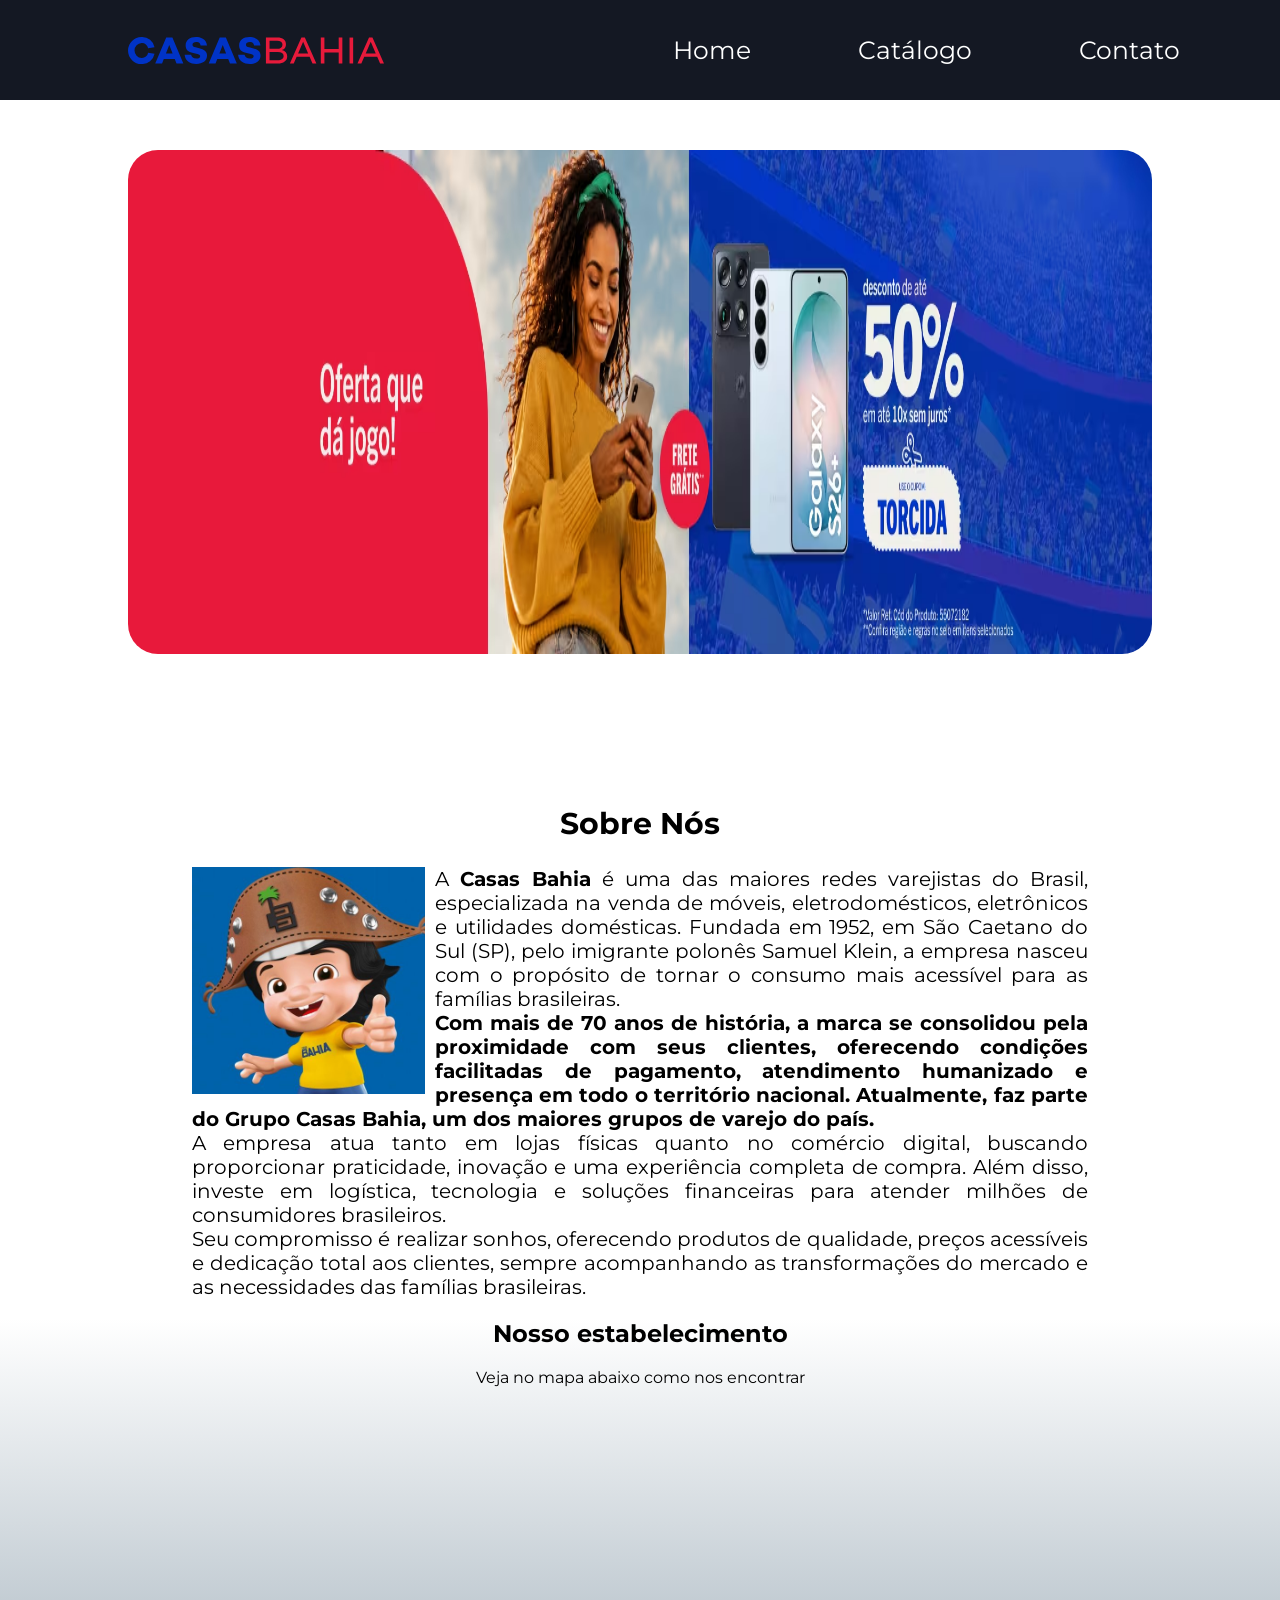
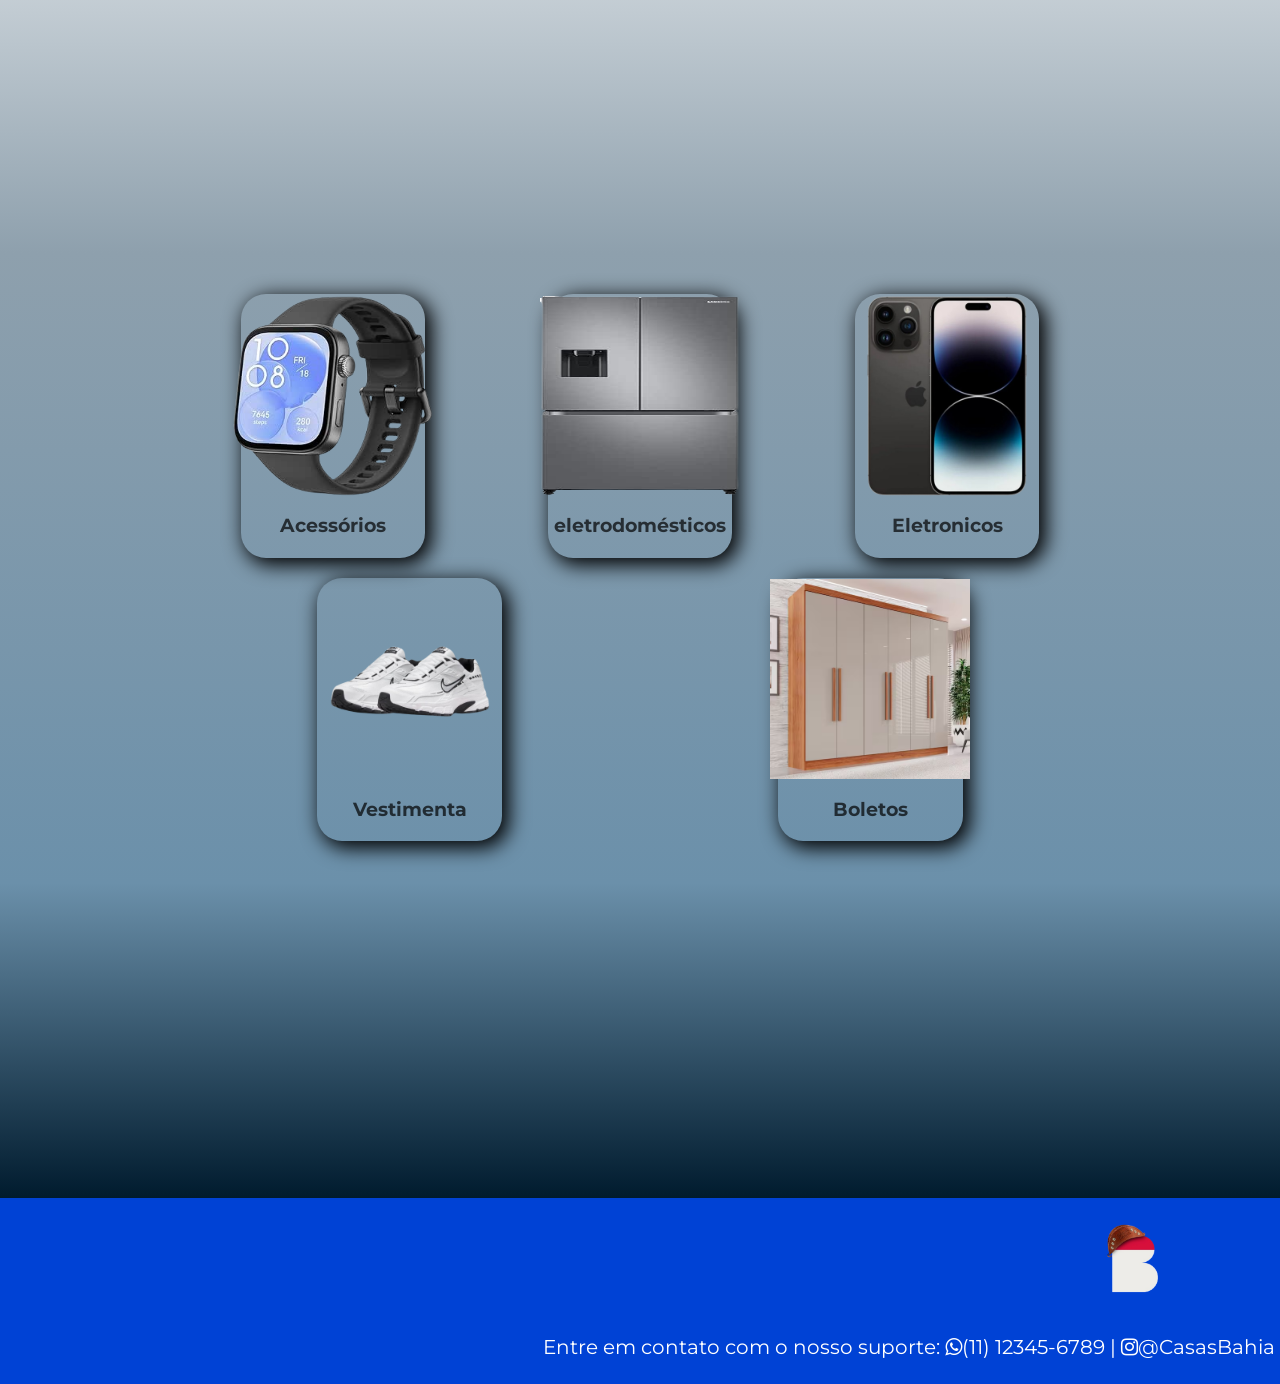
<file: index.html>
<html>
    <head>
        <link rel="stylesheet" href="./css/style.css">
        <link rel="icon" href="./img/global/logo.svg" type="image/x-con">
        <link rel="stylesheet" href="https://maxcdn.bootstrapcdn.com/font-awesome/4.5.0/css/font-awesome.min.css">
        <link rel="stylesheet" href="./css/header.css">
        <link rel="stylesheet" href="./css/footer.css">
        <title>CodeBank</title>
    </head>
    <body>
        <header>
            <div class="divHeader">
                <img class="logo" src="./img/global/logo.svg"/>
                <!--Barra de navegação-->
                <nav>
                    <!--Lista de itens do menu-->
                    <ul>
                        <li><a href="./index.html">Home</a></li>
                        <li><a href="./telas/catalogo.html">Catálogo</a></li>
                        <li><a href="./telas/contato.html">Contato</a></li>
                    </ul>
                </nav>
            </div>
        </header>  
        <div class="container">
            <!--Banner-->
            <img class="banner" src="./img/global/carrossel.avif" alt=""/>
        </div>
            <main>
                <!--Sobre Nós-->
                <section class="sobre_nos">
                    <h2 class="titulos titulo_sobre_nos">Sobre Nós</h2>
                    <img class="img_sobre_nos" src="./img/home/mascote.jpg" alt=""/> 
                    <p>A <strong>Casas Bahia</strong> é uma das maiores redes varejistas do Brasil, especializada na venda de móveis, eletrodomésticos, eletrônicos e utilidades domésticas. Fundada em 1952, em São Caetano do Sul (SP), pelo imigrante polonês Samuel Klein, a empresa nasceu com o propósito de tornar o consumo mais acessível para as famílias brasileiras.
                    <br>
                    <b>Com mais de 70 anos de história, a marca se consolidou pela proximidade com seus clientes, oferecendo condições facilitadas de pagamento, atendimento humanizado e presença em todo o território nacional. Atualmente, faz parte do Grupo Casas Bahia, um dos maiores grupos de varejo do país.</b>
                    <br>
                    A empresa atua tanto em lojas físicas quanto no comércio digital, buscando proporcionar praticidade, inovação e uma experiência completa de compra. Além disso, investe em logística, tecnologia e soluções financeiras para atender milhões de consumidores brasileiros.
                    <br>
                    Seu compromisso é realizar sonhos, oferecendo produtos de qualidade, preços acessíveis e dedicação total aos clientes, sempre acompanhando as transformações do mercado e as necessidades das famílias brasileiras.</p>
                </section>
                <!--NOSSO ESTABELECIMENTO-->
                <section class="mapa">
                    <h2 class="titulos-mapa">Nosso estabelecimento</h2>
                    <p>Veja no mapa abaixo como nos encontrar</p>
                    <iframe src="https://www.google.com/maps/embed?pb=!1m18!1m12!1m3!1d3653.937108993848!2d-46.465050423910974!3d-23.678206965896834!2m3!1f0!2f0!3f0!3m2!1i1024!2i768!4f13.1!3m3!1m2!1s0x94ce6961ee9b9477%3A0xf69c76ff6d9ead25!2sR.%20D%C3%A9cio%20de%20Assis%20Pedroso%20-%20Vila%20Assis%20Brasil%2C%20Mau%C3%A1%20-%20SP%2C%2009370-640!5e0!3m2!1spt-BR!2sbr!4v1772663717089!5m2!1spt-BR!2sbr" width="600" height="450" style="border:0;" allowfullscreen="" loading="lazy" referrerpolicy="no-referrer-when-downgrade"></iframe>
                </section>
            </main> 
            <!--Nossos Produtos-->
            <section class="Produtos">
                <div class="subProdutos">
                    <div class="Prod">
                        <div class="subProd">
                            <div class="legenda">
                                <a class="link" href="#Page_invest">
                                    <img src="./img/home/home-produtos/relogio-removebg-preview.png" alt="">
                                    <H3>Acessórios</H3>
                                </a>
                            </div>        
                        </div>
                        <div class="subProd">
                            <div class="legenda">
                                <a class="link" href="#Page_VT">
                                    <img src="./img/home/home-produtos/geladeira-removebg-preview.png" alt="">
                                    <h3>eletrodomésticos</h3>
                                </a>
                            </div>
                        </div>
                        <div class="subProd">
                            <div class="legenda">
                                <a class="link" href="#Page_emprestimo">
                                    <img src="./img/home/home-produtos/celular-removebg-preview.png" alt="">
                                    <h3>Eletronicos</h3>
                                </a>
                            </div>
                        </div>
                    </div>
                    <div class="Prod">
                        <div class="subProd">
                            <a class="link" href="#Page_caixinha">
                                <div class="legenda">
                                    <img src="./img/home/home-produtos/nike-removebg-preview.png" alt="">
                                    <h3>Vestimenta</h3>
                                </div>
                            </a>
                        </div>
                        <div class="subProd">
                            <div class="legenda">
                                <a class="link" href="#Page_boletos">
                                    <img class="prodImg" src="./img/produtos/armario.avif" alt="">
                                    <h3>Boletos</h3>
                                </a>
                            </div>
                        </div>
                    </div>
                </div>
            </section>
            <!--Video-->
            <section class="video">
                <iframe width="560" height="315" src="https://www.youtube.com/embed/FV9DAxppDcc?si=q1z5-Sr5oOnn63kw" title="YouTube video player" frameborder="0" allow="accelerometer; autoplay; clipboard-write; encrypted-media; gyroscope; picture-in-picture; web-share" referrerpolicy="strict-origin-when-cross-origin" allowfullscreen></iframe>
            </section>
            <footer>
                <img src="./img/global/footer.png" title="BancoDigital" class="logo_footer">
                <p>Entre em contato com o nosso suporte: 
                    <a href="https://wa.me/5511123456789" target="_blank">
                        <i class="fa fa-whatsapp"></i>(11) 12345-6789
                    </a> | 
                    <a href="https://instagram.com/richsrdsg" target="_blank">
                        <i class="fa fa-instagram"></i>@CasasBahia
                    </a>
                </p> 
            </footer>
    </body>
</html>
</file>
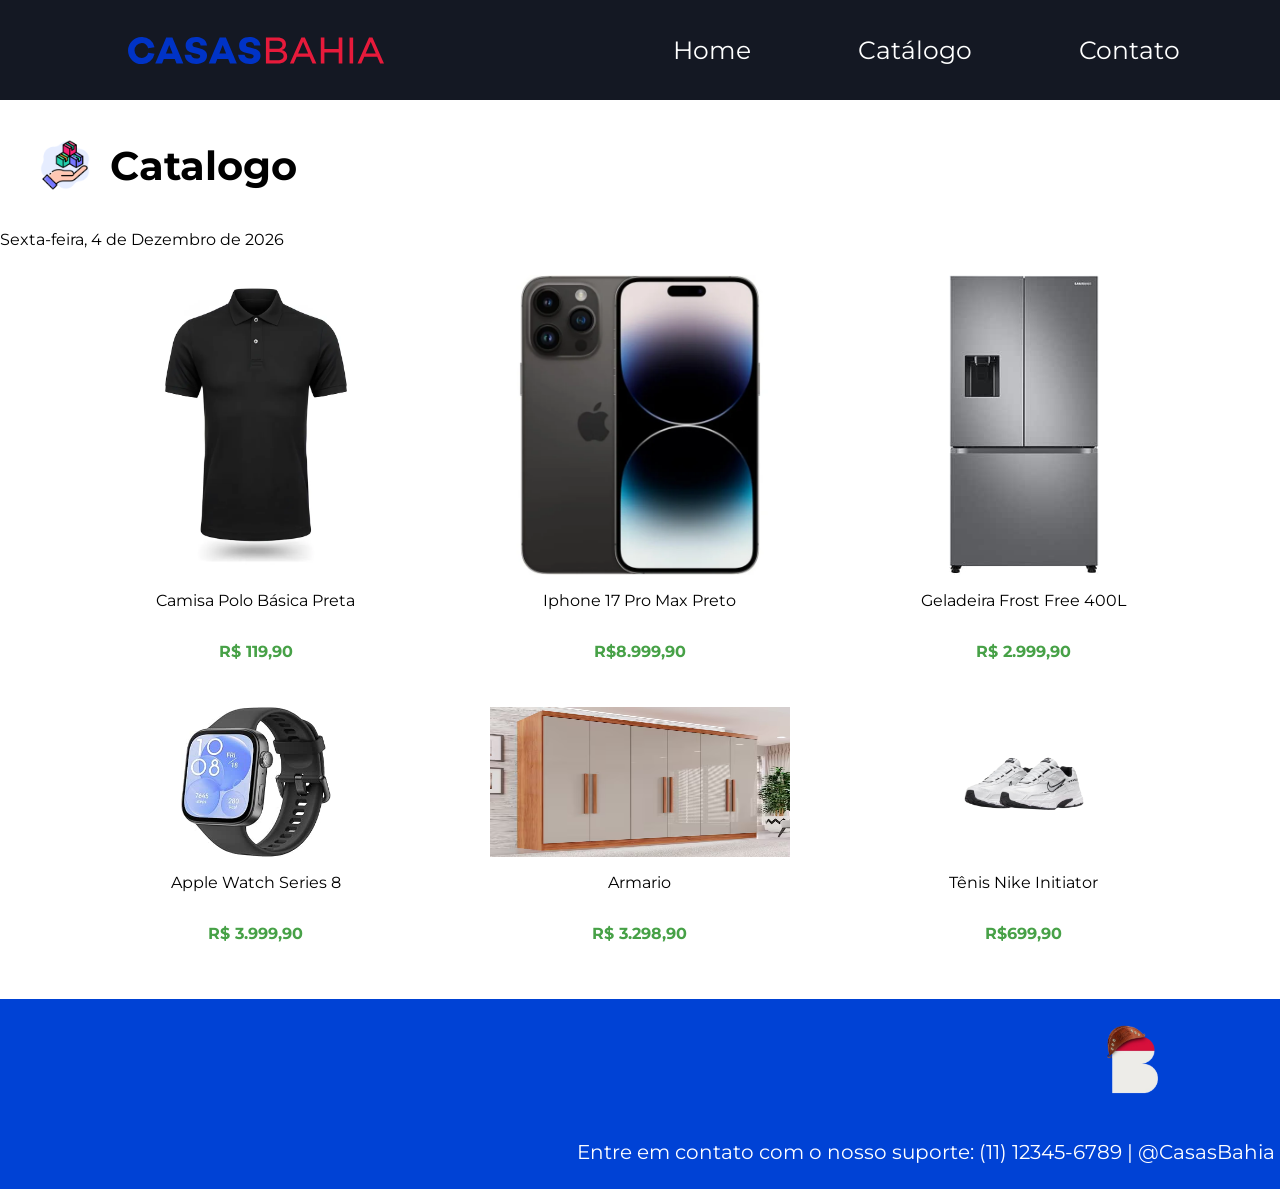
<file: telas/catalogo.html>
<!DOCTYPE html>
<html lang="en">
<head>
    <meta charset="UTF-8">
    <meta name="viewport" content="width=device-width, initial-scale=1.0">
    <link rel="stylesheet" href="../css/catalogo.css">
    <link rel="stylesheet" href="../css/header.css">
    <link rel="stylesheet" href="../css/footer.css">
    <title>CodeBank</title>
    <script>
        alert("Conheça nosso catalogo de produtos!")
            
            function abrirDetalhes(nome, imagem, descricao) {
                const url = `pop_produtos.html?nomeProduto=${encodeURIComponent(nome)}&imgProduto=${encodeURIComponent(imagem)}&descProduto=${encodeURIComponent(descricao)}`;
                window.open(url, "_blank", "width=800, height=700");
            }
    </script>
</head>
<body>
    <header>
            <div class="divHeader">
                <img class="logo" src="../img/global/logo.svg"/>
                <!--Barra de navegação-->
                <nav>
                    <!--Lista de itens do menu-->
                    <ul>
                        <li><a href="../index.html">Home</a></li>
                        <li><a href="./catalogo.html">Catálogo</a></li>
                        <li><a href="./contato.html">Contato</a></li>
                    </ul>
                </nav>
            </div>
    </header> 
        <!--Nossos Produtos-->
        <main>
            <ul class="produtos-titulo">
                <img src="../img/produtos/products_18188249.png" alt="">
                <li>Catalogo</li>
            </ul>
            <!--Exiba a data-->
            <p class="data">
                <script type="text/JavaScript">
                    dia = new Array("Domingo", "Segunda-feira", "Terça-feira", "Quarta-feira", "Quinta-feira", "Sexta-feira", "Sábado");

                    mes = new Array("Janeiro", "Fevereiro", "Março", "Abril", "Maio", "Junho", "Julho", "Agosto", "Setembro", "Outubro", "Novembro", "Dezembro");

                    data = new Date
                    document.write(dia[data.getDay()] + ", " + data.getDate() + " de " + mes[data.getMonth()] + " de " + data.getFullYear());
                </script>
            </p>
            <!--Exiba os produtos-->
            <section class="Produtos">
                <div class="subProdutos">
                    <div class="Prod">
                        <script>
                            //Descrição do Produto
                            desc_produto_camisa="Camisa polo masculina clássica na cor preta. Confeccionada em tecido confortável de alta qualidade, possui gola tradicional com fechamento por botões e ajuste ideal ao corpo, sendo a escolha perfeita para um visual casual e alinhado."
                            sliderCamisa = ['../img/produtos/camisa.webp', '../img/home/home-produtos/nike-removebg-preview.png', '../img/produtos/celular.webp'];
                        </script>
                        <div class="subProd" onclick="abrirDetalhes('Camisa Polo Básica Preta',  sliderCamisa, desc_produto_camisa)">
                            <img width="200px" height="300px" src="../img/produtos/camisa.webp" alt="Camisa">
                            <div class="legenda">
                                <div class="titulo">
                                    <p>Camisa Polo Básica Preta</p>
                                </div>
                                <div class="preço">
                                    <p>R$ 119,90</p>
                                </div>
                            </div>        
                        </div>
                        <script>
                            //Descrição do Produto
                            desc_produto_celular="Smartphone topo de linha com sistema de câmera tripla avançado e tela com Dynamic Island. Design elegante e minimalista com acabamento traseiro em vidro fosco escuro e laterais resistentes, unindo o máximo de tecnologia e status."
                            sliderCelular = ['../img/produtos/celular.webp', '../img/produtos/geladeira.jpg', '../img/produtos/relogio.jpg'];
                        </script>
                        <div class="subProd" onclick="abrirDetalhes('Iphone 17 Pro Max Preto',  sliderCelular, desc_produto_celular)">
                            <img width="300px" height="300px" src="../img/produtos/celular.webp" alt="Celular">
                            <div class="legenda">
                                <div class="titulo">
                                    <p>Iphone 17 Pro Max Preto</p>
                                </div>
                                <div class="preço">
                                    <p>R$8.999,90</p>
                                </div>
                            </div>        
                        </div>
                        <script>
                            //Descrição do Produto
                            desc_produto_geladeira="Refrigerador moderno em aço escovado com configuração French Door (3 portas). Conta com dispenser de água e gelo na porta superior e um freezer inferior espaçoso, ideal para quem busca alta capacidade, tecnologia e um design gourmet na cozinha."
                            sliderGeladeira = ['../img/produtos/geladeira.jpg', '../img/produtos/armario.avif', '../img/produtos/relogio.jpg'];
                        </script>
                        <div class="subProd" onclick="abrirDetalhes('Geladeira Frost Free 400L',  sliderGeladeira, desc_produto_geladeira)">
                            <img width="150px" height="300px" src="../img/produtos/geladeira.jpg" alt="Geladeira">
                            <div class="legenda">
                                <div class="titulo">
                                    <p>Geladeira Frost Free 400L</p>
                                </div>
                                <div class="preço">
                                    <p>R$ 2.999,90</p>
                                </div>
                            </div>        
                        </div>
                    </div>
                    <div class="Prod">
                        <script>
                            //Descrição do Produto
                            desc_produto_relogio="Relógio inteligente com tela quadrada touch screen de alta definição e pulseira esportiva de silicone preta. Perfeito para monitorar atividades físicas, passos, calorias e notificações do celular direto no pulso com estilo e praticidade."
                            sliderRelogio = ['../img/produtos/relogio.jpg', '../img/produtos/camisa.webp', '../img/produtos/celular.webp'];
                        </script>
                        <div class="subProd" onclick="abrirDetalhes('Apple Watch Series 8',  sliderRelogio, desc_produto_relogio)">
                            <img width="150px" height="150px" src="../img/produtos/relogio.jpg" alt="Relógio">
                            <div class="legenda">
                                <div class="titulo">
                                    <p>Apple Watch Series 8</p>
                                </div>
                                <div class="preço">
                                    <p>R$ 3.999,90</p>
                                </div>
                            </div>        
                        </div>
                        <script>
                            //Descrição do Produto
                            desc_produto_armario="Guarda-roupa de casal amplo com 6 portas de abrir e acabamento elegante em tom off-white brilhante. Possui estrutura robusta em madeira amadeirada e puxadores verticais modernos, combinando perfeitamente organização e sofisticação para o quarto."
                            sliderArmario = ['../img/produtos/armario.avif', '../img/produtos/celular.webp', '../img/produtos/geladeira.jpg'];
                        </script>
                        <div class="subProd" onclick="abrirDetalhes('Armario',  sliderArmario, desc_produto_armario)">
                            <img width="300px" height="150px" src="../img/produtos/armario.avif" alt="Teclado">
                            <div class="legenda">
                                <div class="titulo">
                                    <p>Armario</p>
                                </div>
                                <div class="preço">
                                    <p>R$ 3.298,90</p>
                                </div>
                            </div>        
                        </div>
                        <script>
                            //Descrição do Produto
                            desc_produto_tenis="Este é um dos nossos tenis que está disponivel para venda nq Casas Bahia. Nova geração de amortecimento de mola com uma camada extra de proteção na sola do tenis. Com ele é possível realizar atividades fisícas, ir trabalhar e até para ocasiões mais refinadas. Acompanho disso, temos junto, outros produtos que podem ser adiquiros."
                            sliderTenis = ['../img/home/home-produtos/nike-removebg-preview.png', '../img/produtos/camisa.webp', '../img/produtos/armario.avif'];
                        </script>
                        <div class="subProd" onclick="abrirDetalhes('Tenis Nike Initiator',  sliderTenis, desc_produto_tenis)">
                            <img width="150px" height="150px" src="../img/home/home-produtos/nike-removebg-preview.png" alt="Nike">
                            <div class="legenda">
                                <div class="titulo">
                                    <p>Tênis Nike Initiator</p>
                                </div>
                                <div class="preço">
                                    <p>R$699,90</p>
                                </div>
                            </div>        
                        </div>
                    </div>
                </div>
            </section>
        </main>        
        <footer>
                <img src="../img/global/footer.png" title="BancoDigital" class="logo_footer">
                <p>Entre em contato com o nosso suporte: 
                    <a href="https://wa.me/5511123456789" target="_blank">
                        <i class="fa fa-whatsapp"></i>(11) 12345-6789
                    </a> | 
                    <a href="https://instagram.com/richsrdsg" target="_blank">
                        <i class="fa fa-instagram"></i>@CasasBahia
                    </a>
                </p> 
        </footer>
</body>
</html>
</file>
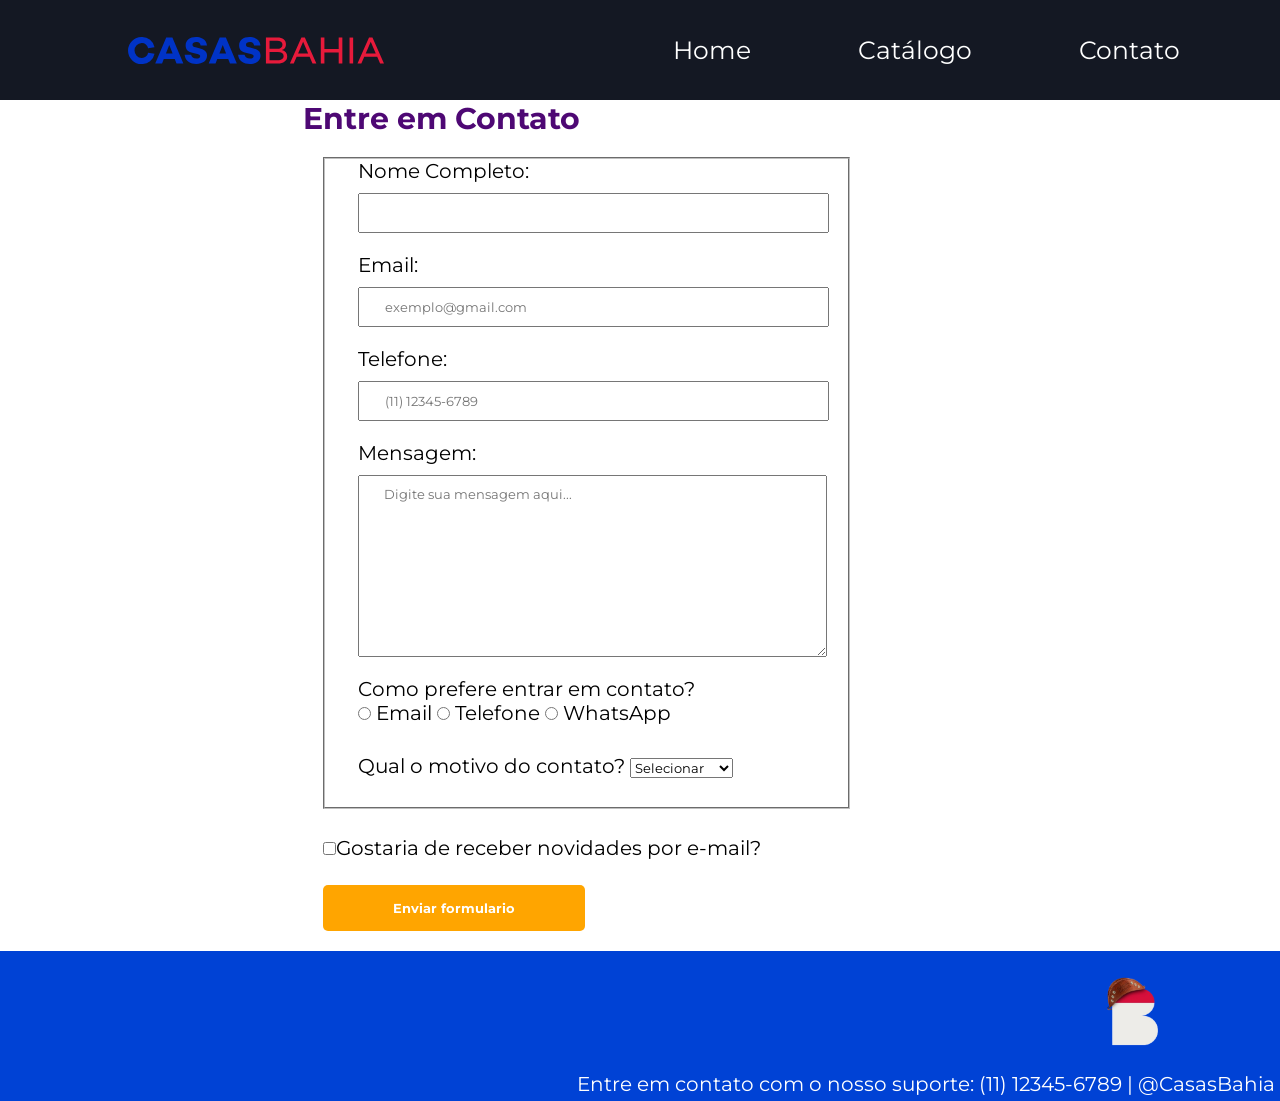
<file: telas/contato.html>
<!DOCTYPE html>
<html lang="en">
<head>
    <meta charset="UTF-8">
    <meta name="viewport" content="width=device-width, initial-scale=1.0">
    <link rel="stylesheet" href="../css/style.css">
    <link rel="stylesheet" href="../css/contato.css">
    <link rel="stylesheet" href="../css/header.css">
    <link rel="stylesheet" href="../css/footer.css">
    <title>Contato</title>
</head>
<body>
    <header>
            <div class="divHeader">
                <img class="logo" src="../img/global/logo.svg"/>
                <!--Barra de navegação-->
                <nav>
                    <!--Lista de itens do menu-->
                    <ul>
                        <li><a href="../index.html">Home</a></li>
                        <li><a href="./catalogo.html">Catálogo</a></li>
                        <li><a href="./contato.html">Contato</a></li>
                    </ul>
                </nav>
            </div>
    </header>   
    <main>
        <section>
            <div id="formRetorno" class="divRetorno">
                <p id="textoRetorno" class="texto-contato"></p>
            </div>
            <div id="formulario">
                <ul class="contato-titulo">
                    <h1>Entre em Contato</h1>
                </ul>
                <form id="frmContato">
                    <fieldset>
                        <label for="name">Nome Completo:</label>
                        <input type="text" id="nome" name="" class="input-padrao" required>

                        <label for="email">Email:</label>
                        <input type="email" id="email" name="" class="input-padrao" placeholder="exemplo@gmail.com" required>

                        <label for="telefone">Telefone:</label>
                        <input type="tel" id="telefone" name="" class="input-padrao" placeholder="(11) 12345-6789" required>

                        <label for="texto">Mensagem:</label>
                        <textarea cols="70" rows="10" id="mensagem" class="input-padrao" placeholder="Digite sua mensagem aqui..." required></textarea>

                        <label class="cont">Como prefere entrar em contato? <br>
                            <input type="radio" value="radio-email" name="Contato"> Email
                            <input type="radio" value="radio-telefone" name="Contato"> Telefone
                            <input type="radio" value="radio-whatsapp" name="Contato"> WhatsApp
                        </label>
                        <br>
                        <label>Qual o motivo do contato?
                            <select>
                                <option disabled selected>Selecionar</option>
                                <option>Dúvida</option>
                                <option>Sugestão</option>
                                <option>Elogio</option>
                                <option>Reclamação</option>
                            </select>
                        </label>
                        <br>
                    </fieldset>

                    <label><input type="checkbox" class="chk">Gostaria de receber novidades por e-mail?</label>

                    <input type="submit" id="enviar" value="Enviar formulario" class="enviar">
                </form>
            </div>
        </section>
    </main>
    <footer>
        <img src="../img/global/footer.png" title="BancoDigital" class="logo_footer">
        <p>Entre em contato com o nosso suporte: 
            <a href="https://wa.me/5511123456789" target="_blank">
                <i class="fa fa-whatsapp"></i>(11) 12345-6789
            </a> | 
            <a href="https://instagram.com/richsrdsg" target="_blank">
                <i class="fa fa-instagram"></i>@CasasBahia
            </a>
        </p> 
    </footer>
    <script src="../js/form.js"></script>
</body>
</html>
</file>
<file: css/style.css>
/* Fonte da página */
@import url('https://fonts.googleapis.com/css2?family=Felipa&family=Google+Sans+Code:ital,wght@0,300..800;1,300..800&family=Montserrat:ital,wght@0,100..900;1,100..900&display=swap');

/* Estilização padrão da pagina */
body{
    margin: 0;
    font-family: "Montserrat", sans-serif;
}

.container{
    width: 100%;
    height: 70%;
    display: flex;
    justify-content: center;
    margin-top: 50px;
}

.banner{
    /* width: 100%;
    height: 50%;
    position: relative;
    object-fit: cover;
    object-position: center; */
    width: 80%;
    height: 80%;
    position: relative;
    border-radius: 30px;
}

/*Estilização dos Titulos*/
.titulos{
    text-align: center;
}

/* Estilização do Sobre Nós*/
.sobre_nos{
    width: 70%;                     
    margin-left: 15%;
    text-align: justify; 
    font-size: 20px;
}

.img_sobre_nos{
    width: 26%;
    float: left; /* deixa imagem flutuando na esquerda*/
    padding-right: 10px;
}

.titulo_sobre_nos{
    clear: left; /*limpa tudo que está na esquerda*/
    /* text-align: center; */
}

/*Estilização da sessão NOSSO ESTABELECIMENTO*/
.mapa{
    text-align: center;
    background: linear-gradient(white, #8ea0ad);
}

.Produtos{
    width: 100%;
    align-items: center;
    height: 70%;
    display: flex;
    justify-content: center;
    text-align: center;
    background: linear-gradient(#8ea0ad, #6b90aa); /*#001B2E*/
}

.subProdutos{
    display: flex;
    flex-direction: column;
    align-items: center;
    justify-content: space-around;
    width: 90%;
    height: 90%;
}

.Prod{
    width: 80%;
    height: 50%;
    margin: 10px;
    display: flex;
    justify-content: space-around;
}

.subProd{
    width: 20%;
    box-shadow: 5px 5px 20px 2px;
    align-items: center;
    display: flex;
    justify-content: center;
    text-align: center;
    border-radius: 25px;
}

.subProd img{
    width: 200px;
    height: 200px;
}

.link{
    text-decoration: none;
    color: rgba(0, 0, 0, 0.699);
}

/* Video */

.video{
    text-align: center;
    background: linear-gradient(#6b90aa, #001B2E);
}
</file>
<file: css/header.css>
/* Estilização do Header da página */
header{
    background-color: #141823;
}

.divHeader{
    width: 100%;
    height: 100px;
    display: flex;
    align-items: center;
    justify-content: space-between;
}

.logo{
    width: 20%;
    padding-left: 10%;
}

nav{
    color: white;
    font-size: 25px;
    right: 15%;
}

nav li{
    display: inline;
    margin-right: 100px;
}

nav li a{
    text-decoration: none;
    color: white;
}
</file>
<file: css/footer.css>
/* FOOTER */
footer{
    padding: 15px 5px 5px 0;
    background-color: #0042D5;
    background-color: black(0,0,0,0.6);
    background-blend-mode: darken;
}

footer p{
    color: white;
    text-align: right;
    font-size: 20px;
}

footer a{
    color: white;
    text-decoration: none;
}

.logo_footer{
    width: 8%;
    padding-left: 85%;
}
</file>
<file: css/catalogo.css>
/* Fonte da página */
@import url('https://fonts.googleapis.com/css2?family=Felipa&family=Google+Sans+Code:ital,wght@0,300..800;1,300..800&family=Montserrat:ital,wght@0,100..900;1,100..900&display=swap');

/* Estilização padrão da pagina */
body{
    margin: 0;
    font-family: "Montserrat", sans-serif;
}

.produtos-titulo{
    display: flex;
    align-items: center;
    font-size: 40px;
    font-weight: bold;
    list-style: none;
}

.produtos-titulo img{
    width: 50px;
    margin-right: 20px;
}

.Produtos{
    width: 100%;
    align-items: center;
    height: 70%;
    display: flex;
    justify-content: center;
    text-align: center;
}

.subProdutos{
    display: flex;
    flex-direction: column;
    align-items: center;
    width: 90%;
    height: 90%;
    margin: 10px;
}

.Prod{
    width: 100%;
    height: 35%;
    display: flex;
    justify-content: space-around;
    margin-bottom: 30px;
}

.subProd{
    width: 20%;
    align-items: center;
    display: flex;
    flex-direction: column;
    justify-content: center;
    text-align: center;
    border-radius: 25px;
}

.legenda{
    display: flex;
    flex-direction: column;
    align-items: center;
}

.preço{
    color: rgb(71, 161, 71);
    font-weight: bold;
}
</file>
<file: css/contato.css>
/* Fonte da página */
@import url('https://fonts.googleapis.com/css2?family=Felipa&family=Google+Sans+Code:ital,wght@0,300..800;1,300..800&family=Montserrat:ital,wght@0,100..900;1,100..900&display=swap');

*{
    margin: 0;
    padding: 0;
    font-family: "Montserrat", sans-serif;
}

section{
    display: flex;
    align-items: center;
    object-position: center;
    justify-content: center;
    width: 100%;
}

/*Títulos*/
.contato-titulo{
    font-size: 20px;
    font-weight: bold;
    color: rgb( 78, 8, 116);
    list-style: none;
}

/*Formulário*/
form{
    margin-top: 20px;
    margin-left: 20px;
    margin-bottom: 0;
}

form label, form legend{
    display: block;
    font-size: 20px;
    margin: 0 0 10px;
}

fieldset{
    width: 75%;
    padding-left: 5%;
    margin-bottom: 2%;
}

.input-padrao{
    display: block;
    margin: 0 0 20px;
    padding: 10px 25px;
    width: 85%;
}

.cont{
    font-size: 20px;
}

.chk{
    margin: 20px 0;
}

.enviar{
    width: 40%;
    padding: 15px 0;
    margin-bottom: 20px;
    background: orange;
    color: white;
    font-weight: bold;
    border: none;
    border-radius: 5px;
    transition: 1s all;
    cursor: pointer;
}

.enviar:hover{
    background: darkorange;
    transform: scale(1.2);
}

/*Div do retorno do formulário*/
.devRetorno{
    display: none;
    margin-bottom: 15px;
}

.divRetorno p{
    font-size: 24px;
}
</file>
